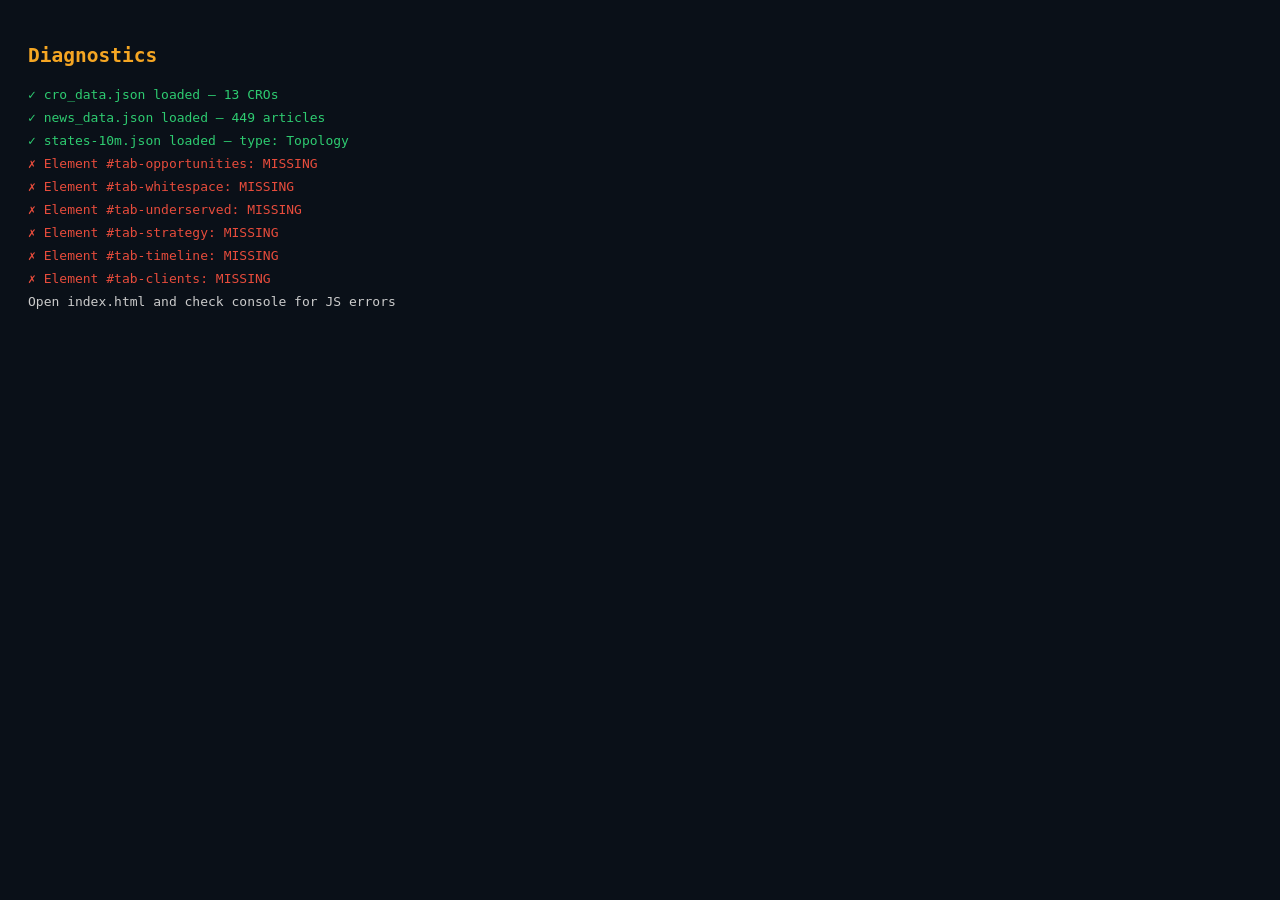
<file: diagnose.html>
<!DOCTYPE html>
<html>
<head><title>Diagnose</title></head>
<body style="background:#0a1018;color:#ccc;font-family:monospace;padding:20px">
<h2 style="color:#f5a623">Diagnostics</h2>
<div id="out"></div>
<script>
function log(msg, ok) {
  const d = document.createElement('div');
  d.style.cssText = 'padding:4px 0;color:' + (ok === false ? '#e74c3c' : ok === true ? '#2ecc71' : '#ccc');
  d.textContent = (ok === true ? '✓ ' : ok === false ? '✗ ' : '  ') + msg;
  document.getElementById('out').appendChild(d);
}

async function run() {
  // 1. Check data files
  try {
    const r1 = await fetch('data/cro_data.json');
    const d1 = await r1.json();
    log('cro_data.json loaded — ' + d1.cros.length + ' CROs', true);
  } catch(e) { log('cro_data.json FAILED: ' + e.message, false); }

  try {
    const r2 = await fetch('data/news_data.json');
    const d2 = await r2.json();
    log('news_data.json loaded — ' + d2.articles.length + ' articles', true);
  } catch(e) { log('news_data.json FAILED: ' + e.message, false); }

  try {
    const r3 = await fetch('data/states-10m.json');
    const d3 = await r3.json();
    log('states-10m.json loaded — type: ' + d3.type, true);
  } catch(e) { log('states-10m.json FAILED: ' + e.message, false); }

  // 2. Check tab pane elements
  const tabs = ['tab-opportunities','tab-whitespace','tab-underserved','tab-strategy','tab-timeline','tab-clients'];
  tabs.forEach(id => {
    const el = document.getElementById(id);
    log('Element #' + id + ': ' + (el ? 'EXISTS, children=' + el.children.length : 'MISSING'), !!el);
  });

  // 3. Check key functions exist (load index.html in iframe)
  log('Open index.html and check console for JS errors', null);
}
run();
</script>
</body>
</html>
</file>
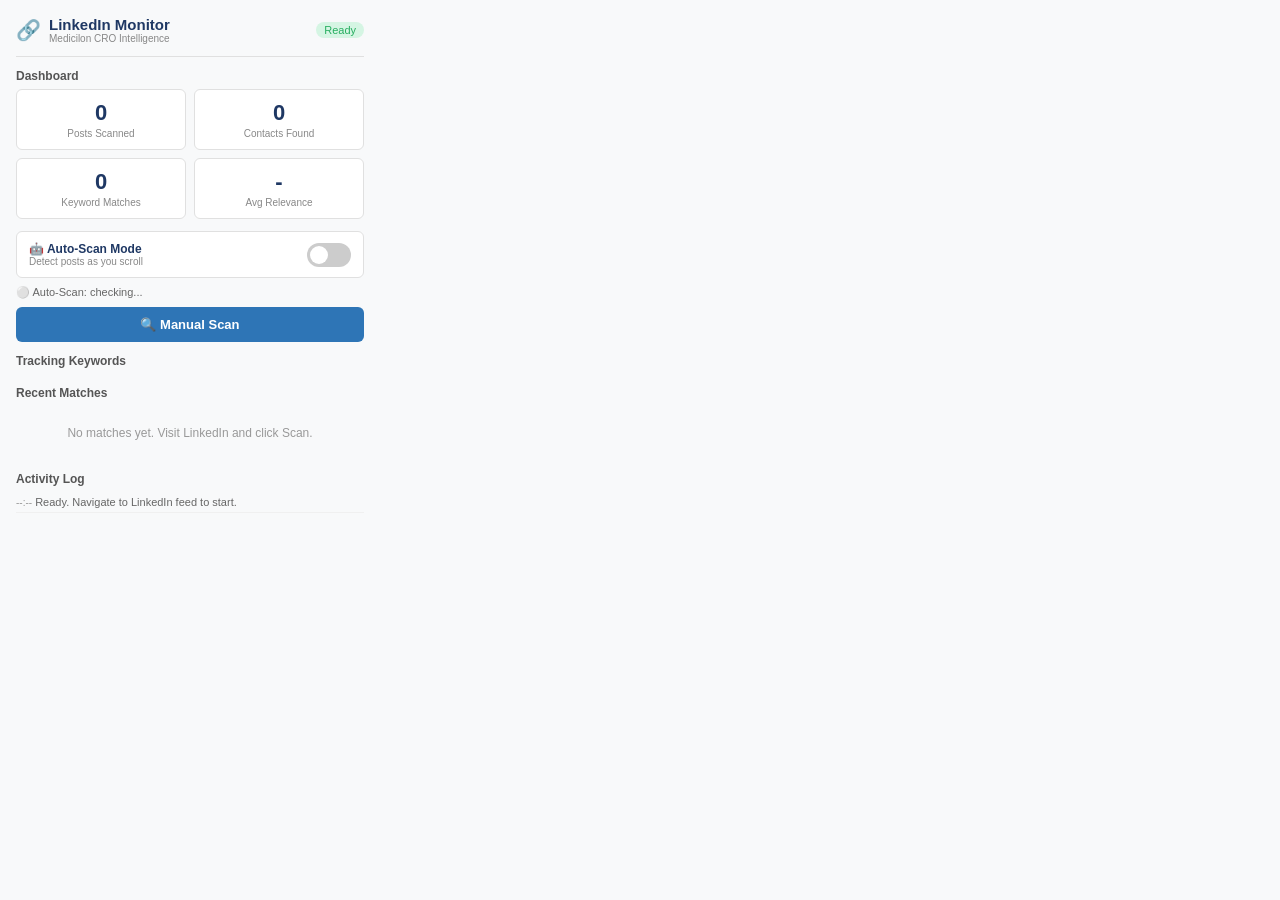
<file: cro-platform/linkedin-extension/popup.html>
<!DOCTYPE html>
<html>
<head>
  <meta charset="utf-8">
  <style>
    * { margin: 0; padding: 0; box-sizing: border-box; }
    body {
      width: 380px;
      padding: 16px;
      font-family: -apple-system, BlinkMacSystemFont, 'Segoe UI', sans-serif;
      font-size: 13px;
      color: #333;
      background: #f8f9fa;
    }
    .header {
      display: flex; align-items: center; gap: 8px;
      padding-bottom: 12px; border-bottom: 1px solid #e0e0e0; margin-bottom: 12px;
    }
    .header h2 { font-size: 15px; color: #1F3864; }
    .status { font-size: 11px; padding: 2px 8px; border-radius: 10px; }
    .status.online { background: #D5F5E3; color: #27AE60; }
    .status.offline { background: #FADBD8; color: #C0392B; }
    .status.scanning { background: #D4E6F1; color: #2E75B6; animation: pulse 1.5s infinite; }
    @keyframes pulse { 0%,100% { opacity: 1; } 50% { opacity: 0.6; } }

    .section { margin-bottom: 12px; }
    .section-title { font-size: 12px; font-weight: 600; color: #555; margin-bottom: 6px; }
    .btn {
      display: block; width: 100%; padding: 10px; border: none; border-radius: 6px;
      font-size: 13px; font-weight: 600; cursor: pointer; text-align: center;
    }
    .btn-primary { background: #2E75B6; color: white; }
    .btn-primary:hover { background: #1F3864; }
    .btn-primary:disabled { background: #aaa; cursor: not-allowed; }
    .btn-green { background: #27AE60; color: white; }
    .btn-green:hover { background: #1E8449; }

    .stats { display: grid; grid-template-columns: 1fr 1fr; gap: 8px; }
    .stat-card {
      padding: 10px; border-radius: 6px; text-align: center;
      background: white; border: 1px solid #e0e0e0;
    }
    .stat-value { font-size: 22px; font-weight: 700; color: #1F3864; }
    .stat-label { font-size: 10px; color: #888; margin-top: 2px; }

    .keyword-tags { display: flex; flex-wrap: wrap; gap: 4px; margin-top: 6px; }
    .keyword-tag {
      font-size: 10px; background: #EBF5FB; color: #2E75B6;
      padding: 2px 8px; border-radius: 12px; cursor: pointer;
    }
    .post-item {
      padding: 8px; border-radius: 6px; background: white;
      border: 1px solid #e8e8e8; margin-bottom: 6px; font-size: 11px;
    }
    .post-item .author { font-weight: 600; color: #1F3864; }
    .post-item .text { color: #555; margin: 4px 0; line-height: 1.4; }
    .post-item .meta { color: #999; font-size: 10px; }
    .post-item .score { float: right; font-weight: 700; font-size: 11px; }

    .empty { text-align: center; padding: 20px; color: #999; font-size: 12px; }
    .log { max-height: 200px; overflow-y: auto; font-size: 11px; color: #666; }
    .log-item { padding: 4px 0; border-bottom: 1px solid #f0f0f0; }
    .log-item .time { color: #999; font-size: 10px; }
  </style>
</head>
<body>
  <div class="header">
    <span style="font-size:20px">🔗</span>
    <div style="flex:1">
      <h2>LinkedIn Monitor</h2>
      <div style="font-size:10px;color:#888">Medicilon CRO Intelligence</div>
    </div>
    <span class="status online" id="connection-status">Ready</span>
  </div>

  <div class="section">
    <div class="section-title">Dashboard</div>
    <div class="stats" id="stats">
      <div class="stat-card">
        <div class="stat-value" id="stat-posts">0</div>
        <div class="stat-label">Posts Scanned</div>
      </div>
      <div class="stat-card">
        <div class="stat-value" id="stat-contacts">0</div>
        <div class="stat-label">Contacts Found</div>
      </div>
      <div class="stat-card">
        <div class="stat-value" id="stat-matches">0</div>
        <div class="stat-label">Keyword Matches</div>
      </div>
      <div class="stat-card">
        <div class="stat-value" id="stat-score">-</div>
        <div class="stat-label">Avg Relevance</div>
      </div>
    </div>
  </div>

  <!-- Auto-Scan Toggle -->
  <div class="section">
    <div style="display:flex;align-items:center;justify-content:space-between;background:white;border:1px solid #e0e0e0;border-radius:6px;padding:10px 12px;margin-bottom:8px">
      <div>
        <div style="font-weight:600;font-size:12px;color:#1F3864">🤖 Auto-Scan Mode</div>
        <div style="font-size:10px;color:#888">Detect posts as you scroll</div>
      </div>
      <label style="position:relative;display:inline-block;width:44px;height:24px">
        <input type="checkbox" id="autoscan-toggle" checked style="opacity:0;width:0;height:0">
        <span style="position:absolute;cursor:pointer;top:0;left:0;right:0;bottom:0;background-color:#ccc;border-radius:24px;transition:.3s" id="toggle-bg">
          <span style="position:absolute;content:'';height:18px;width:18px;left:3px;bottom:3px;background-color:white;border-radius:50%;transition:.3s" id="toggle-dot"></span>
        </span>
      </label>
    </div>
    <div style="font-size:11px;color:#666;margin-bottom:8px" id="observer-status">⚪ Auto-Scan: checking...</div>
    <button class="btn btn-primary" id="scan-btn">🔍 Manual Scan</button>
  </div>

  <div class="section">
    <div class="section-title">Tracking Keywords</div>
    <div class="keyword-tags" id="keyword-tags"></div>
  </div>

  <div class="section">
    <div class="section-title">Recent Matches</div>
    <div id="recent-posts" class="empty">No matches yet. Visit LinkedIn and click Scan.</div>
  </div>

  <div class="section">
    <div class="section-title">Activity Log</div>
    <div class="log" id="activity-log">
      <div class="log-item"><span class="time">--:--</span> Ready. Navigate to LinkedIn feed to start.</div>
    </div>
  </div>

  <script src="popup.js"></script>
</body>
</html>
</file>
